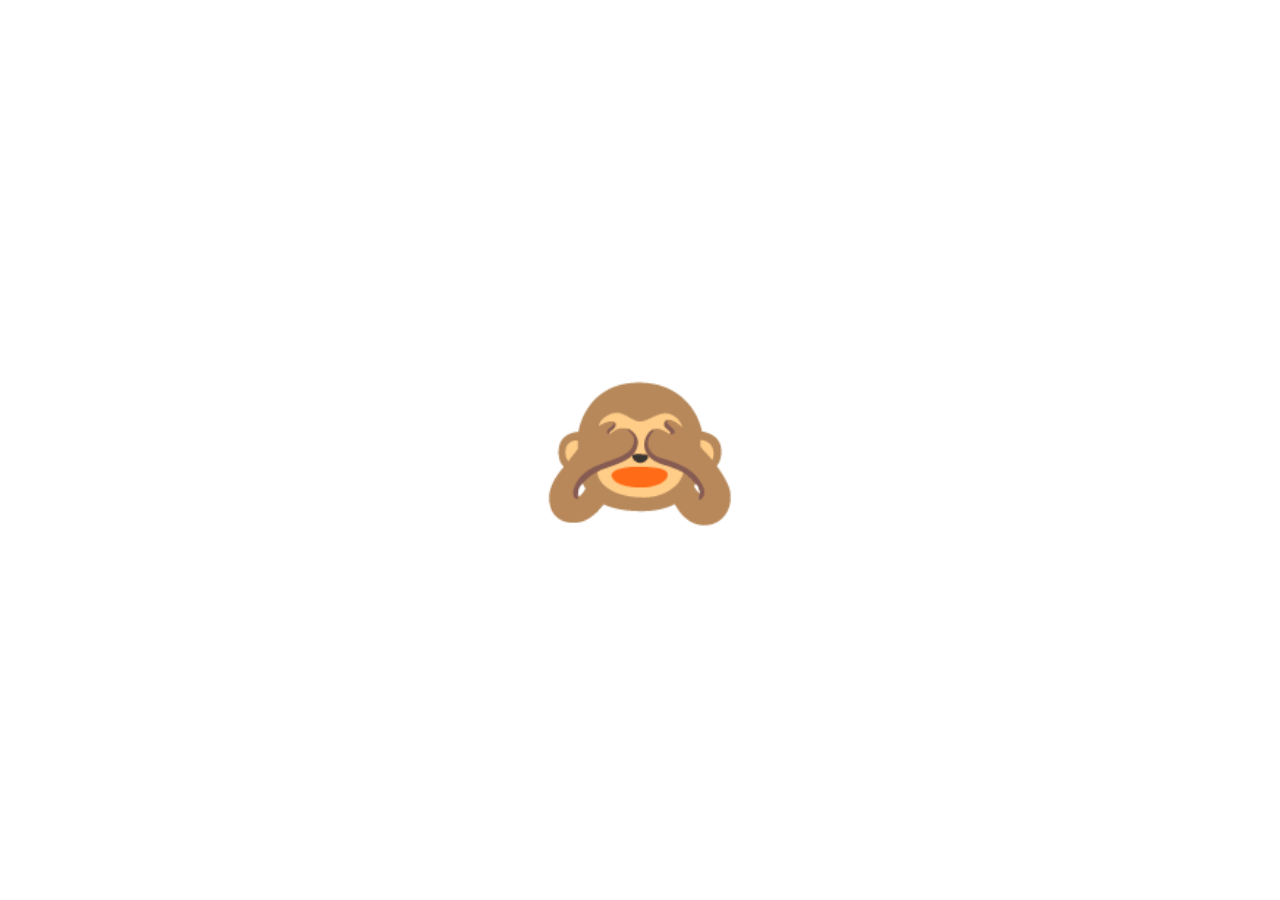
<file: proj_1/index.html>
<!DOCTYPE html>
    <html lang="en">
    <head>
        <meta charset="UTF-8">
        <meta http-equiv="X-UA-Compatible" content="IE=edge">
        <meta name="viewport" content="width=device-width, initial-scale=1.0">
        <title>Document</title>
        <link rel="stylesheet" href="styles.css">
    </head>
    <body>
        <div class="emoji closed active">🙈</div>
        <div class="emoji open">🙉</div>
       <script src="app.js"></script> 
    </body>
    </html>
</file>
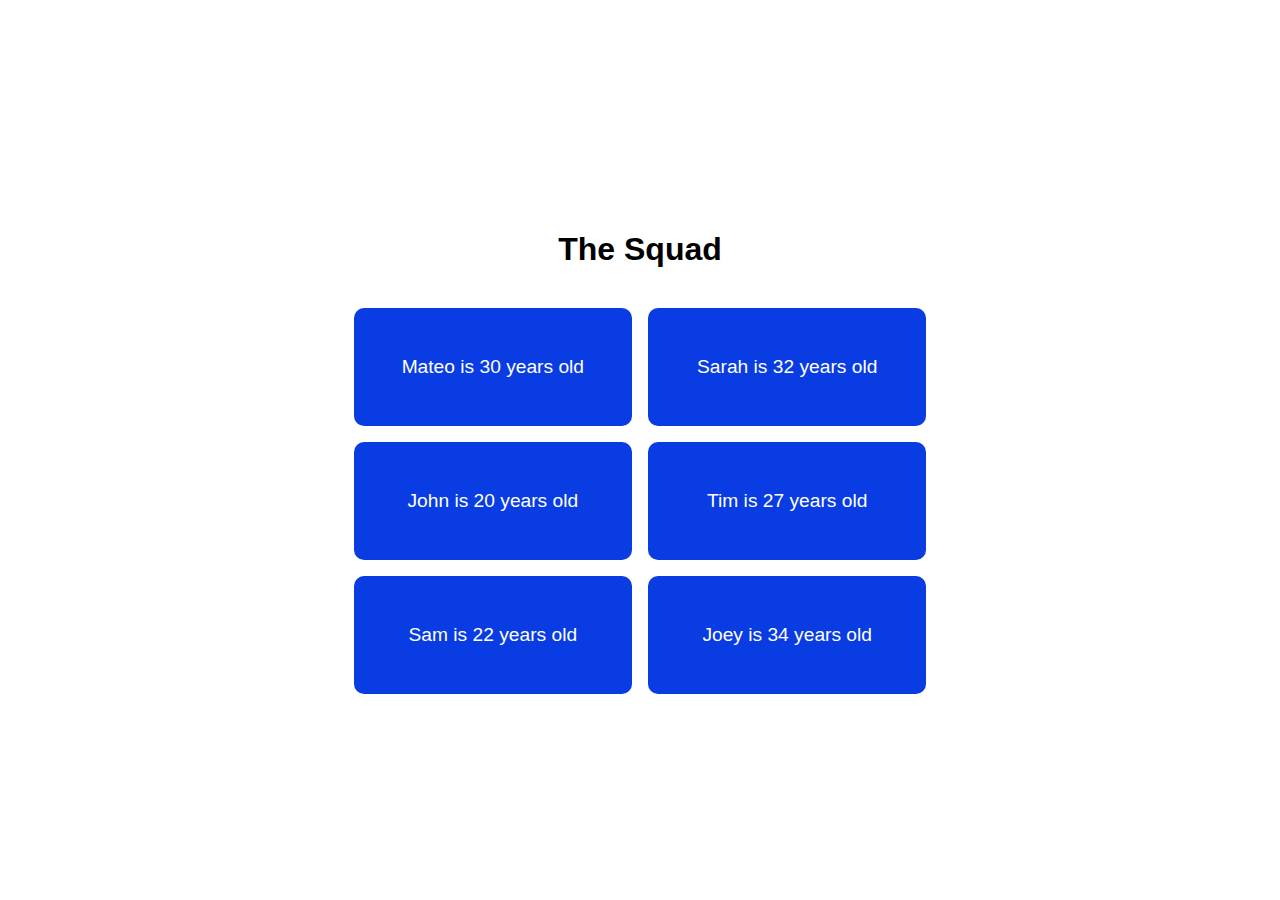
<file: proj_2/index.html>
<!DOCTYPE html>
<html lang="en">
  <head>
    <meta charset="UTF-8" />
    <meta name="viewport" content="width=device-width, initial-scale=1.0" />
    <title>Document</title>
    <link rel="stylesheet" href="styles.css" />
  </head>
  <body>
    <h1>The Squad</h1>
    <div id="info"></div>
    <script src="app.js"></script>
  </body>
</html>
</file>
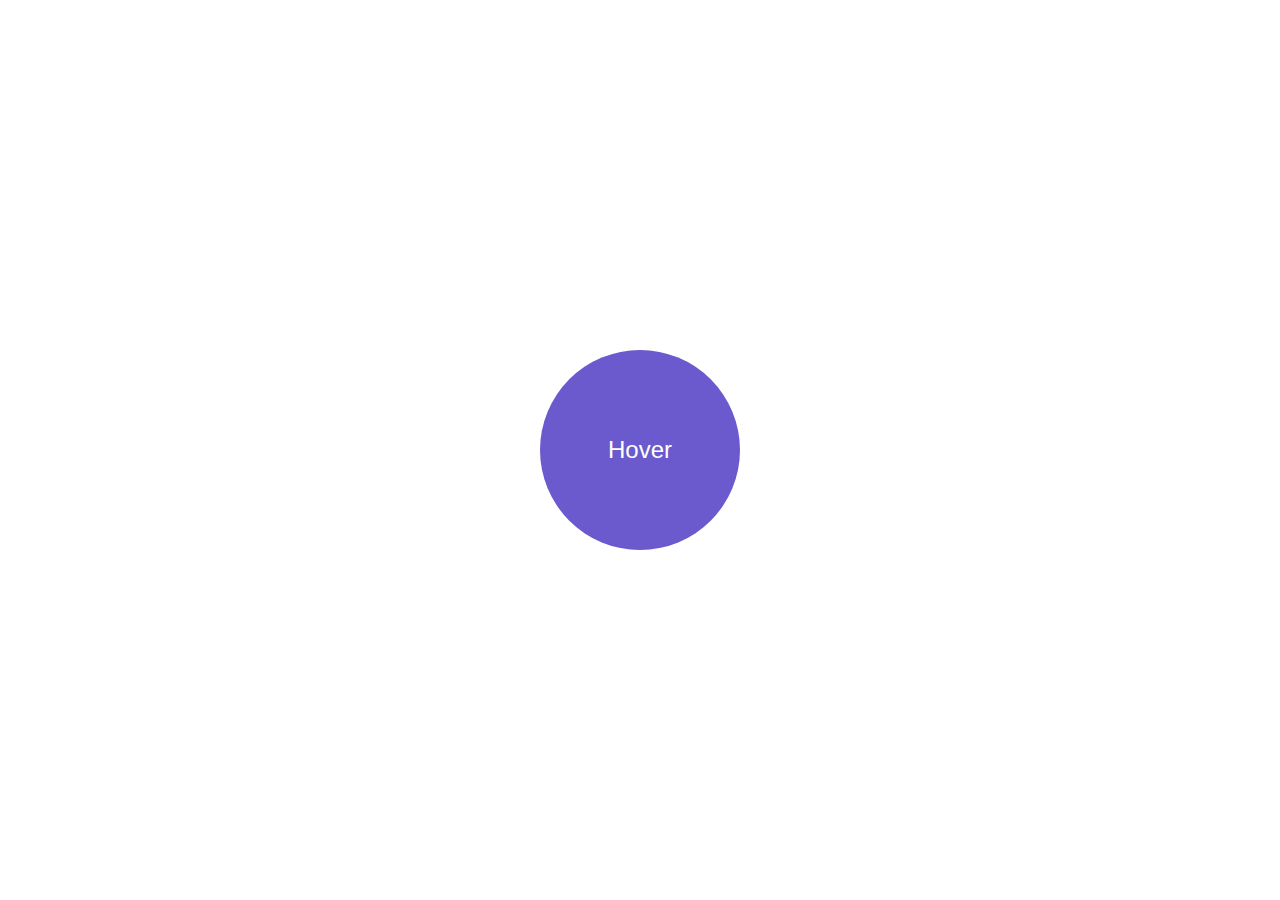
<file: proj_3/index.html>
<!DOCTYPE html>
<html lang="en">
  <head>
    <meta charset="UTF-8" />
    <meta name="viewport" content="width=device-width, initial-scale=1.0" />
    <title>Document</title>
    <link rel="stylesheet" href="styles.css" />
  </head>
  <body>
    <div id="circle">Hover</div>
    <script src="app.js"></script>
  </body>
</html>
</file>
<file: proj_1/styles.css>
*{
    box-sizing: border-box;
    margin: 0;
    padding: 0;

}

body {
    display: flex;
    flex-direction: column;
    justify-content: center;
    align-items: center;
    height: 100vh;
}


.emoji {
    font-size: 10rem;
    cursor: pointer;
    user-select: none;
}

.closed {
    display : none;
}

.open{
    display: none;
}

.active {
    display: block;
}
</file>
<file: proj_2/styles.css>
* {
    box-sizing: border-box;
    margin: 0;
    padding: 0;
    font-family: 'Trebuchet MS', 'Lucida Sans Unicode', 'Lucida Grande',
      'Lucida Sans', Arial, sans-serif;
  }
  
  body {
    display: flex;
    flex-direction: column;
    justify-content: center;
    align-items: center;
    height: 100vh;
  }
  
  h1 {
    padding: 2rem;
  }
  
  #info {
    display: grid;
    grid-template-columns: 1fr 1fr;
  }
  
  #info div {
    padding: 3rem;
    background: rgb(9, 60, 227);
    margin: 0.5rem;
    border-radius: 10px;
    color: #fff;
    font-size: 1.2rem;
    text-align: center;
  }
</file>
<file: proj_3/styles.css>
* {
    box-sizing: border-box;
    margin: 0;
    padding: 0;
    font-family: 'Trebuchet MS', 'Lucida Sans Unicode', 'Lucida Grande',
      'Lucida Sans', Arial, sans-serif;
  }
  
  body {
    display: flex;
    flex-direction: column;
    justify-content: center;
    align-items: center;
    height: 100vh;
  }
  
  #circle {
    display: flex;
    justify-content: center;
    align-items: center;
    height: 200px;
    width: 200px;
    background: slateblue;
    border-radius: 100px;
    font-size: 1.5rem;
    color: #fff;
    cursor: pointer;
    transition: cubic-bezier(0.075, 0.82, 0.165, 1) 3s;
  }
  
  .hover {
    transform: scale(2);
  }
</file>
